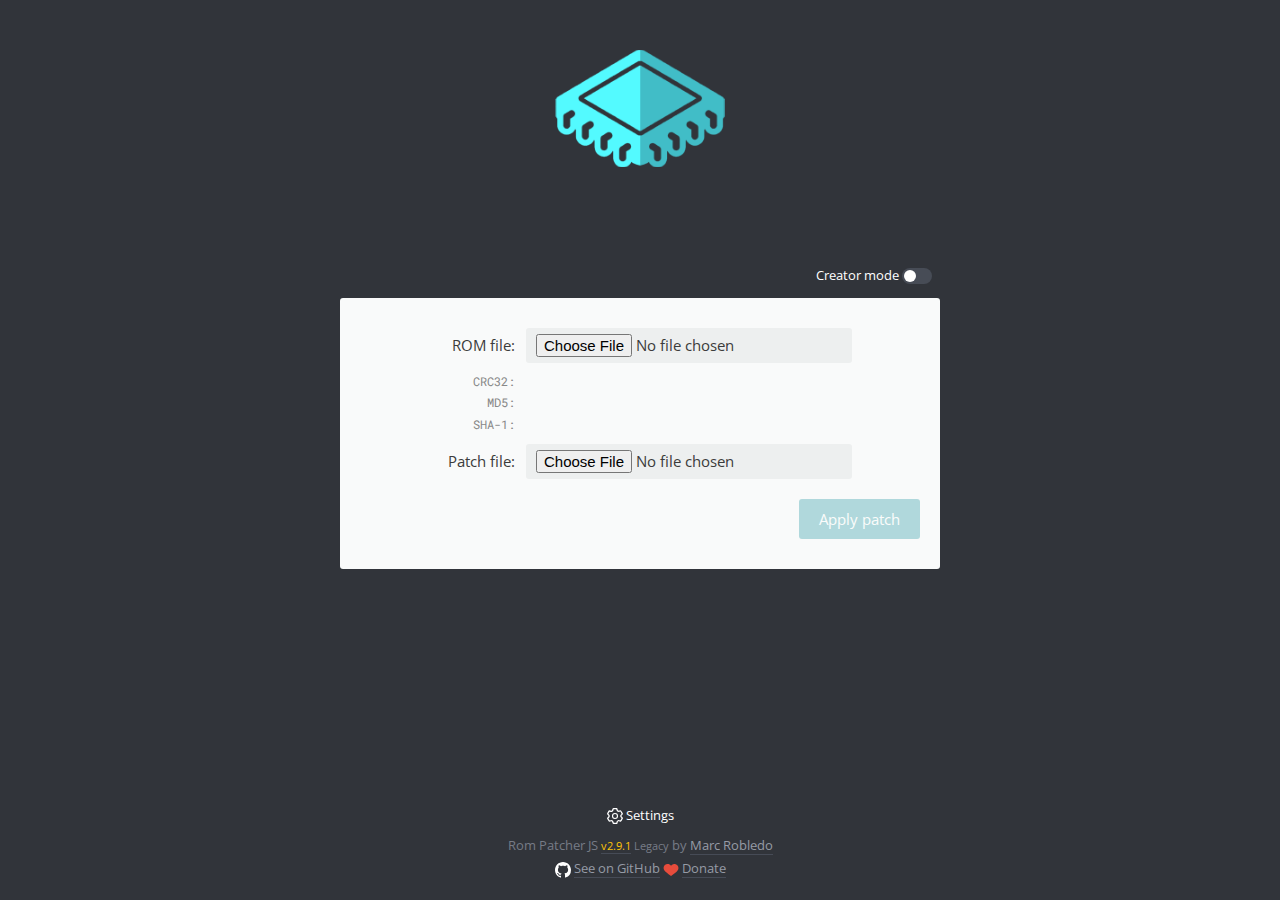
<file: lucid_book/src/rom_patcher/legacy/index.html>
<!DOCTYPE html>
<html translate="no">
<head>
	<title>Rom Patcher JS</title>
	<meta http-equiv="content-Type" content="text/html; charset=UTF-8"/>
	<meta name="description" content="An online web-based ROM patcher. Supported formats: IPS, BPS, UPS, APS, RUP, PPF and xdelta."/>
	<meta name="keywords" content="ips,ups,aps,bps,rup,ninja,ppf,xdelta,patcher,online,html5,web,rom,patch,hack,translation"/>
	<meta name="viewport" content="width=device-width, initial-scale=1.0, maximum-scale=1.0, user-scalable=0"/>
	<link rel="manifest" href="./manifest.json"/>
	<link rel="shortcut icon" href="./style/app_icon_16.png" type="image/png" sizes="16x16"/>
	<link rel="shortcut icon" href="./style/app_icon_192.png" type="image/png" sizes="192x192"/>
	<!-- iOS icons -->
	<link rel="apple-touch-icon" sizes="57x57" href="./style/app_icon_114.png" />
	<link rel="apple-touch-icon" sizes="114x114" href="./style/app_icon_114.png" />
	<link rel="apple-touch-icon" sizes="72x72" href="./style/app_icon_144.png" />
	<link rel="apple-touch-icon" sizes="144x144" href="./style/app_icon_144.png" />
	<link rel="apple-touch-icon" href="./style/app_icon_192.png" />

	<!-- cache -->
	<meta http-equiv="Cache-Control" content="no-cache, no-store, must-revalidate" />
	<meta http-equiv="Pragma" content="no-cache" />
	<meta http-equiv="Expires" content="0" />

	<!-- social network metatags -->	
	<meta name="twitter:site" content="@marc_robledo">
	<meta name="twitter:creator" content="@marc_robledo">
	<meta name="twitter:domain" content="marcrobledo.com">
	<meta property="og:title" content="Rom Patcher JS">
	<meta name="twitter:title" content="Rom Patcher JS">
	<meta name="twitter:description" content="An online web-based ROM patcher. Supported formats: IPS, BPS, UPS, APS, RUP, PPF and xdelta.">
	<meta property="og:image" content="https://www.marcrobledo.com/RomPatcher.js/style/thumbnail.jpg">
	<meta name="twitter:image" content="https://www.marcrobledo.com/RomPatcher.js/style/thumbnail.jpg">
	<meta name="twitter:card" content="photo">

	<link type="text/css" rel="stylesheet" href="./style/RomPatcher.css" media="all"/>
	<script type="text/javascript" src="./js/locale.js"></script>
	<script type="text/javascript" src="./js/RomPatcher.js"></script>
	<script type="text/javascript" src="./js/MarcFile.js"></script>
	<script type="text/javascript" src="./js/crc.js"></script>
	<script type="text/javascript" src="./js/formats/zip.js"></script>
	<script type="text/javascript" src="./js/formats/ips.js"></script>
	<script type="text/javascript" src="./js/formats/ups.js"></script>
	<script type="text/javascript" src="./js/formats/aps_n64.js"></script>
	<script type="text/javascript" src="./js/formats/aps_gba.js"></script>
	<script type="text/javascript" src="./js/formats/bps.js"></script>
	<script type="text/javascript" src="./js/formats/rup.js"></script>
	<script type="text/javascript" src="./js/formats/ppf.js"></script>
	<script type="text/javascript" src="./js/formats/pmsr.js"></script>
	<script type="text/javascript" src="./js/formats/vcdiff.js"></script>

	<script type="text/javascript" src="./js/zip.js/zip.js"></script>
</head>
<body><div id="column">


<!-- HEADER -->
<header><img src="./style/logo.png" /><h1>Rom Patcher JS</h1></header>

<!-- APP -->
<div id="wrapper">
	<div id="switch-container"><span id="switch-create-button" class="button-outer"><span data-localize="creator_mode">Creator mode</span> <span id="switch-create" class="switch disabled"></span></span></div>

	<div id="tab0" class="tab">
		<div class="row m-b">
			<div class="leftcol text-right"><label for="input-file-rom" data-localize="rom_file">ROM file:</label></div>
			<div class="rightcol">
				<input type="file" id="input-file-rom" class="enabled" />
			</div>
		</div>
		<div class="row m-b" id="rom-info">
			<div class="leftcol text-right">CRC32:</div><div class="rightcol"><span id="crc32"></span></div>
			<div class="leftcol text-right">MD5:</div><div class="rightcol"><span id="md5"></span></div>
			<div class="leftcol text-right">SHA-1:</div><div class="rightcol"><span id="sha1"></span></div>
		</div>
		<div class="row m-b hide" id="row-removeheader">
			<div class="leftcol text-right"></div>
			<div class="rightcol">
				<input type="checkbox" id="checkbox-removeheader" /> <label for="checkbox-removeheader" data-localize="remove_header">Remove header before patching</label>
			</div>
		</div>
		<div class="row m-b hide" id="row-addheader">
			<div class="leftcol text-right"></div>
			<div class="rightcol">
				<input type="checkbox" id="checkbox-addheader" /> <label for="checkbox-addheader" data-localize="add_header">Add temporary header</label> <small>(<label id="headersize" for="checkbox-addheader"></label>)</small>
			</div>
		</div>

		<div class="row m-b" id="row-file-patch">
			<div class="leftcol text-right"><label for="input-file-patch" data-localize="patch_file">Patch file:</label></div>
			<div class="rightcol">
				<input type="file" id="input-file-patch" accept=".ips,.ups,.bps,.aps,.rup,.ppf,.mod,.xdelta,.vcdiff,.zip"/>
			</div>
		</div>
		<div class="row m-b hide" id="row-expected-source-info"></div>

		<div class="buttons">
			<span id="message-apply" class="message"></span>
			<button id="button-apply" data-localize="apply_patch" class="disabled" disabled>Apply patch</button>
		</div>
	</div>



	<div id="tab1" class="tab">
		<div class="row m-b">
			<div class="leftcol text-right"><label for="input-file-rom1" data-localize="original_rom" >Original ROM:</label></div>
			<div class="rightcol">
				<input type="file" id="input-file-rom1" />
			</div>
		</div>

		<div class="row m-b">
			<div class="leftcol text-right"><label for="input-file-rom2" data-localize="modified_rom">Modified ROM:</label></div>
			<div class="rightcol">
				<input type="file" id="input-file-rom2" />
			</div>
		</div>

		<div class="row m-b">
			<div class="leftcol text-right" data-localize="patch_type">Patch type:</div>
			<div class="rightcol">
				<select id="select-patch-type">
					<option value="ips">IPS</option>
					<option value="bps">BPS</option>
					<option value="ppf">PPF</option>
					<option value="ups">UPS</option>
					<option value="aps">APS</option>
					<option value="rup">RUP</option>
				</select>
			</div>
		</div>

		<div class="buttons">
			<span id="message-create" class="message"></span>
			<button id="button-create" class="disabled" disabled data-localize="create_patch">Create patch</button>
		</div>
	</div>
</div>





<!-- FOOTER -->
<footer>
	<div>
		<button id="button-settings" class="button-outer"><img src="style/icon_settings.svg" class="icon settings" /> <span data-localize="settings">Settings</span></button>
	</div>

	Rom Patcher JS <small><a style="color:rgb(255, 197, 7)" href="../" rel="nofollow">v2.9.1</a> Legacy</small> by <a href="/">Marc Robledo</a>
	<br />
	<img src="style/icon_github.svg" class="icon github" /> <a href="https://github.com/marcrobledo/RomPatcher.js/" target="_blank">See on GitHub</a>
	<img src="style/icon_heart.svg" class="icon heart" /> <a href="https://www.paypal.me/marcrobledo/5" target="_blank" rel="nofollow">Donate</a>
</footer>

</div>


<!-- SETTINGS DIALOG -->
<div id="dialog-backdrop">
	<div id="zip-dialog" class="dialog">
		<div id="zip-dialog-message" class="text-center"></div>
		<ul id="zip-dialog-file-list"></ul>
	</div>

	<div id="settings-dialog" class="dialog">
		<div class="text-right m-b"><img id="settings-close-dialog" src="style/icon_close.svg" /></div>

		<div class="row m-b">
			<div class="leftcol"><label for="select-language">Language</label></div>
			<div class="rightcol text-right">
				<select id="select-language" class="enabled w100">
					<option value="en">English</option>
					<option value="fr">Français</option>
					<option value="de">Deutsch</option>
					<option value="it">Italiano</option>
					<option value="es">Español</option>
					<option value="nl">Nederlands</option>
					<option value="sv">Svenska</option>
					<option value="ca">Català</option>
					<option value="ca-va">Valencià</option>
					<option value="pt-br">Português Brasileiro</option>
					<option value="ru">Russian</option>
					<option value="ja">日本語</option>
					<option value="zh-cn">中文（简体）</option>
					<option value="zh-tw">中文（正體）</option>
				</select>
			</div>
		</div>

		<div class="row m-b">
			<div class="leftcol-lg"><label data-localize="alternate_output_name">Use patch name for output</label></div>
			<div class="rightcol-lg text-right"><span id="switch-output-name" class="switch disabled"></span></div>
		</div>

		<div class="row m-b">
			<div class="leftcol-lg"><label data-localize="fix_checksum">Fix ROM checksum</label></div>
			<div class="rightcol-lg text-right"><span id="switch-fix-checksum" class="switch disabled"></span></div>
		</div>

		<div class="row">
			<div class="leftcol-lg"><label data-localize="light_theme">Light theme</label></div>
			<div class="rightcol-lg text-right"><span id="switch-theme" class="switch disabled"></span></div>
		</div>
	</div>
</div>
</body></html>
</file>
<file: lucid_book/src/rom_patcher/legacy/style/RomPatcher.css>
/* Rom Patcher JS CSS template by Marc Robledo v20220323 */
/* minify at https://cssminifier.com/ */

/* @FONT-FACES */
@import url('https://fonts.googleapis.com/css?family=Open+Sans:400,700');
@import url('https://fonts.googleapis.com/css?family=Roboto+Mono:300');

body{
	margin:0;
	font:15px 'Open Sans',sans-serif;
	cursor:default;
	line-height:1.8;
	background-color:#31343a;
	color:#3c3c3c;
	-moz-user-select:none;
	-webkit-user-select: none;
	-ms-user-select:none;
	-o-user-select:none;
	user-select:none;
}

/* flex main column */
html, body{height:100%}
#column{
	display: flex;
	flex-wrap: nowrap;
	height: 100%;
	flex-direction: column;
}
header{margin: 1% 0 4%}
header h1{display:none}
footer{padding: 50px 0 20px}
#wrapper{flex-basis:100%}


.clickable{cursor:pointer}
.hide{display:none !important}
.text-center{text-align:center}
.text-right{text-align:right}
.m-b{margin-bottom:8px}
/* flex box */
.row{
	display:flex;
	flex-flow:row wrap; /* this is the same as flex-direction:row;flex-wrap:wrap; */
	align-items:center; /* vertical align */
	justify-content:space-between
}
.leftcol{width:28%}
.rightcol{width:70%}
.leftcol-md{width:60%}
.rightcol-md{width:40%}
.leftcol-lg{width:70%}
.rightcol-lg{width:30%}





/* icons */
.icon{
	display:inline-block;
	vertical-align:middle;
	width:16px;height:16px
}








/* header+footer */
header{text-align:center}
header h1{margin:0}
header img{max-width:90%; height:192px;}

footer{
	text-align:center;
	color:#767b86;
	font-size:85%;
}
footer a{
	color:#969ba6;
	text-decoration:none;
	border-bottom:1px solid #464b56;
}
footer a:hover{
	color:white;
	border-color:#41d5ff;
}



hr{border:none;border-top:1px dotted #bbb;margin:15px 0}


/* outer buttons */
.button-outer{
	background-color:transparent;
	color:white;
	cursor:pointer;
	text-align:center;
}
.button-outer:hover,.button-outer:focus{
	background-color:#2b2e33;
	cursor:pointer;
}
.button-outer img{
	height:16px;
	display:inline-block;
	vertical-align:middle;
}

/* Switch mode */
#switch-container{
	visibility:hidden;
	text-align:right;	
	margin-bottom:10px;
	font-size:88%;
}
#switch-create-button{
	border-radius:2px;
	padding: 6px 8px;
	transition:background-color .1s;
}
.switch{
	display:inline-block;
	vertical-align:middle;
	width:30px;height:16px;
	border-radius:8px;
	position:relative;
	transition:background-color .2s;
	background-color:#babfbf;
}
#switch-create-button .switch.disabled{background-color:#474c56;}
#settings-dialog .switch{transition:opacity .1s;}
#settings-dialog .switch:hover{cursor:pointer;opacity:.7}
.switch:before{
	position:absolute;
	background-color:white;
	height:12px;width:12px;
	content:" ";
	border-radius:6px;
	top:2px;
	left:2px;
	transition:left .2s;
}
.switch.enabled:before{
	left:16px;
}
.switch.enabled{background-color:#41bdc7;}




.tab{background-color:#f9fafa;padding:30px 15px;border-radius: 3px}
#tab1{display:none}

.buttons{
	margin-top:20px;
	text-align:right
}



/* forms */
input[type=file],select{
	box-sizing:border-box;
	max-width:100%;
	font-family:inherit;
	font-size:100%;
	outline:0;
	border:none;
	border-radius:3px;
	background-color:#edefef;
}
input[type=file].w100, select.w100{width:100%}
input[type=file]{padding:6px 10px}
select{
	padding:6px 18px 6px 10px;
	-webkit-appearance:none;
	-moz-appearance:none;
	text-overflow:'';

	background-image:url("[data-uri]");
	background-position:100% center;
	background-repeat:no-repeat;
}
select::-ms-expand{display:none}
input[type=file].enabled:hover,select.enabled:hover{background-color:#dee1e1}
input[type=file].disabled,select.disabled{background-color:transparent}





/* buttons */
button{
	font-family:inherit;
	font-size:100%;
	min-width:120px;
	border-radius:3px;border:0;

	padding:10px 20px;
	margin:0 5px;

	background-color:#2a9ca5;
	color:white;

	transition:background-color .15s;

	box-sizing:border-box
}
button.enabled:hover{
	cursor:pointer;
	background-color:#3aacb5;
}
button.enabled:active{
	background-color:#297b81;
	transform:translateY(1px)
}
button:disabled{opacity:.35 !important;cursor:not-allowed}

button.no-text.with-icon:before{margin-right:0px}







#rom-info, #row-expected-source-info{font-family:'Roboto Mono',monospace;color:#888;font-size:12px;
	-moz-user-select:text;
	-webkit-user-select: text;
	-ms-user-select:text;
	-o-user-select:text;
	user-select:text;
	cursor:text;
}
#rom-info .rightcol{white-space:nowrap;overflow:hidden;text-overflow:ellipsis}
#crc32.valid{color:green}
#crc32.invalid{color: red}
#crc32 span{text-decoration:underline}
#crc32 span:hover{cursor:pointer;color:black}


#crc32.valid:after{
	display:inline-block;
	vertical-align:middle;
	content:"";

	width:16px;height:16px;
	margin-left:4px;
	
	
	background-size:100% 100%;
	background-image:url("[data-uri]");
}





.message{padding: 5px 10px; border-radius:3px;display:inline-block;vertical-align:middle}
.message.error{background-color:#de4205; color:white}
.message.warning{background-color:#ffec68; color:black}

/* loading circle */
@-moz-keyframes spin { 100% { -moz-transform: rotate(360deg); } }
@-webkit-keyframes spin { 100% { -webkit-transform: rotate(360deg); } }
@keyframes spin { 100% { -webkit-transform: rotate(360deg); transform:rotate(360deg); } }

.loading{
	width:20px;
	height:20px;
	display:inline-block;
	position:relative;
	-webkit-animation:spin 1s linear infinite;
	-moz-animation:spin 1s linear infinite;
	animation:spin 1s ease-in-out infinite;
	vertical-align:middle;
}
.loading:before{
	width:6px;
	height:6px;
	background-color:#41bdc7;
	border-radius:3px;
	display:inline-block;
	content:"";
	position:absolute;
	top:0;
	left:50%;
	margin-left:-3px;
}





#wrapper{
	box-sizing:border-box;
	max-width:95%;
	width:600px;
	margin:0 auto
}






/* dialogs */
#dialog-backdrop{
	position:fixed;
	display:flex;
	top:0;
	left:0;
	width:100%;
	height:100%;
	background-color:rgba(0,0,0,.75);

	margin:0;
	padding:0;
	display:none;
}
#dialog-backdrop.show{display:flex}


.dialog{
	vertical-align:middle;
	margin:auto;
	background-color:white;
	color:#999;
	box-sizing:border-box;
	box-shadow:rgba(0,0,0,.7) 0 0 24px;
	padding:20px;
	border-radius:3px;
	display:none;
}
.dialog.show{display:block}

/* settings dialog */
#settings-dialog{
	min-width:400px;
	max-width:90%;
}
#settings-close-dialog{
	padding:8px;
	border-radius:30px;
	margin-right:-8px;
	margin-top:-8px;
	transition:background-color .2s;
	height:24px;
}
#settings-close-dialog:hover{
	cursor:pointer;
	background-color:#f4f4f4;
}




/* ZIP dialog */
#zip-dialog{
	min-width:360px;
}
#zip-dialog-file-list{
	list-style:none;
	padding:0;
	margin: 0;
	max-height:300px;
	overflow-y:auto;
}
#zip-dialog-file-list li{
	color:#3c3c3c;
	padding: 2px 8px;
	white-space: nowrap;
	overflow: hidden;
	text-overflow: ellipsis;
}
#zip-dialog-file-list li:hover{
	background-color:#eee;
	cursor:pointer;
	color: black;
	border-radius: 3px;
}




/* light theme */
body.light{background-color:#eeeceb;}
body.light .button-outer{color:#575b66;}
body.light footer img.icon.settings, body.light footer img.icon.github{filter: invert(0%) brightness(30%);}
body.light .button-outer:hover, body.light .button-outer:focus{background-color: #e6e3e1}
body.light .switch.enabled{background-color:#ff941e;}
body.light #switch-create.disabled{background-color:#cec5bd;}
body.light button:not(.button-outer){background-color:#f9a345;}
body.light button:not(.button-outer):not(:disabled):hover{background-color:#ffbe78;}
body.light header img{filter: hue-rotate(98rad) brightness(97.9%) saturate(160%)}
body.light footer{color:#a89d97}
body.light footer a{color:#8c817c; border-color:#e3d4cc}
body.light footer a:hover{color:#484543; border-color:#ffac41}



/* responsive */
@media only screen and (max-width:641px){
	#wrapper{font-size:14px}
	#rom-info{font-size:11px}
	header img{max-height:96px}
	#settings-dialog, #zip-dialog{min-width: auto;}
}
</file>
